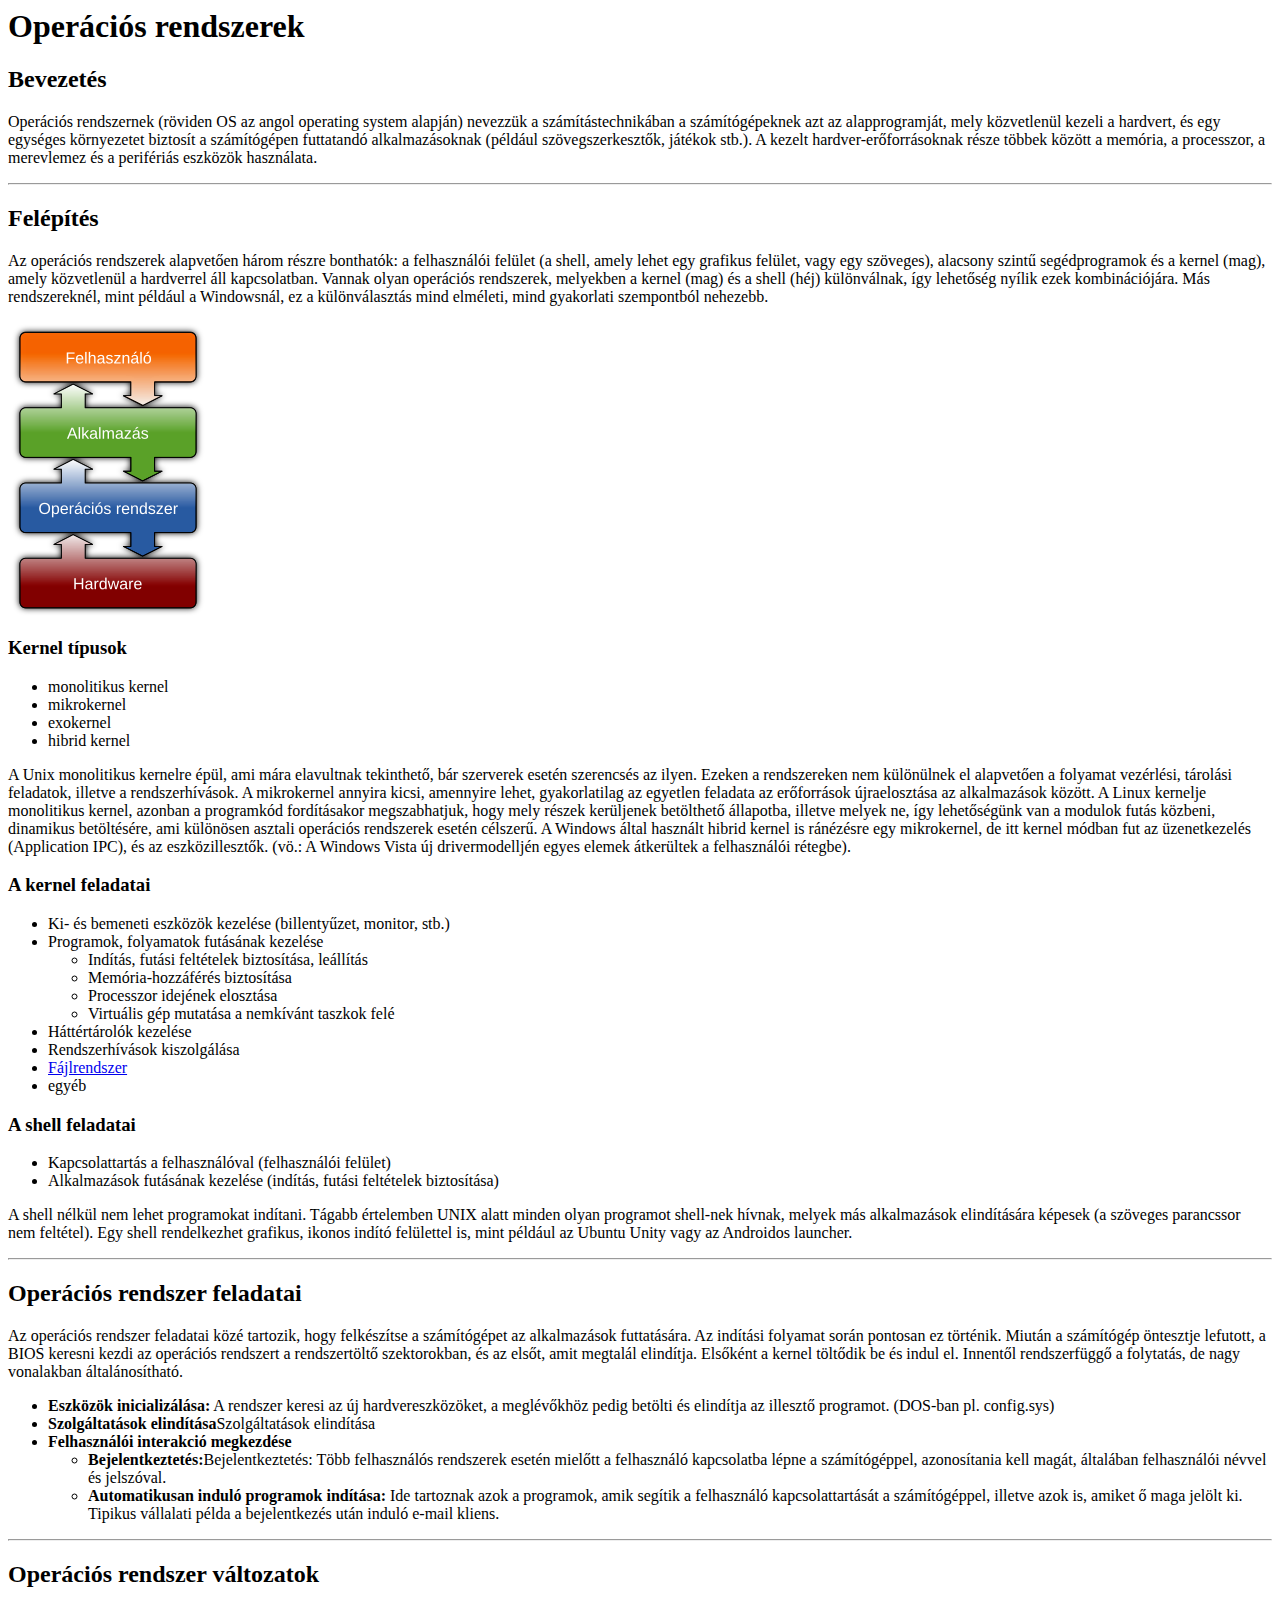
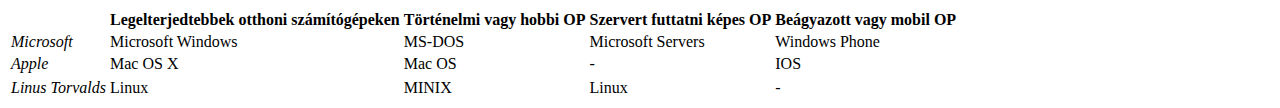
<file: index.html>
<!DOCTYPE>

<html>
    <head>
        <title>Operációs rendszerek</title>
        <link rel="icon" href="win7.png" type="image/x-icon">
    </head>

    <body>
        <h1>Operációs rendszerek</h1>

        <h2>Bevezetés</h2>
        <p>
            Operációs rendszernek (röviden OS az angol operating system alapján) nevezzük a számítástechnikában a számítógépeknek azt az alapprogramját, 
            mely közvetlenül kezeli a hardvert, és egy egységes környezetet biztosít a számítógépen futtatandó alkalmazásoknak (például szövegszerkesztők, játékok stb.).
            A kezelt hardver-erőforrásoknak része többek között a memória, a processzor, a merevlemez és a perifériás eszközök használata.
        </p>

        <hr>
        <h2>Felépítés</h2>
        <p>Az operációs rendszerek alapvetően három részre bonthatók: a felhasználói felület (a shell, amely lehet egy grafikus felület, vagy egy szöveges), alacsony szintű segédprogramok és a kernel (mag), amely közvetlenül a hardverrel áll kapcsolatban. Vannak olyan operációs rendszerek, melyekben a kernel (mag) és a shell (héj) különválnak, így lehetőség nyílik ezek kombinációjára. Más rendszereknél, mint például a Windowsnál, ez a különválasztás mind elméleti, mind gyakorlati szempontból nehezebb.</p>

        <img src="Operating_system_placement-hu.png">

            <h3>Kernel típusok</h3>
            <ul>
                <li>monolitikus kernel</li>
                <li>mikrokernel</li>
                <li>exokernel</li>
                <li>hibrid kernel</li>
            </ul>
            <p>A Unix monolitikus kernelre épül, ami mára elavultnak tekinthető, bár szerverek esetén szerencsés az ilyen. Ezeken a rendszereken nem különülnek el alapvetően a folyamat vezérlési, tárolási feladatok, illetve a rendszerhívások. A mikrokernel annyira kicsi, amennyire lehet, gyakorlatilag az egyetlen feladata az erőforrások újraelosztása az alkalmazások között. A Linux kernelje monolitikus kernel, azonban a programkód fordításakor megszabhatjuk, hogy mely részek kerüljenek betölthető állapotba, illetve melyek ne, így lehetőségünk van a modulok futás közbeni, dinamikus betöltésére, ami különösen asztali operációs rendszerek esetén célszerű. A Windows által használt hibrid kernel is ránézésre egy mikrokernel, de itt kernel módban fut az üzenetkezelés (Application IPC), és az eszközillesztők. (vö.: A Windows Vista új drivermodelljén egyes elemek átkerültek a felhasználói rétegbe).</p>

            <h3>A kernel feladatai</h3>
            <ul>
                <li>Ki- és bemeneti eszközök kezelése (billentyűzet, monitor, stb.)</li>
                <li>Programok, folyamatok futásának kezelése</li>
                    <ul>
                        <li>Indítás, futási feltételek biztosítása, leállítás</li>
                        <li>Memória-hozzáférés biztosítása</li>
                        <li>Processzor idejének elosztása</li>
                        <li>Virtuális gép mutatása a nemkívánt taszkok felé</li>
                    </ul>
                <li>Háttértárolók kezelése</li>
                <li>Rendszerhívások kiszolgálása</li>
                <li><a href="https://hu.wikipedia.org/wiki/F%C3%A1jlrendszer">Fájlrendszer</a></li>
                <li>egyéb</li>
            </ul>

            <h3>A shell feladatai</h3>
            <ul>
                <li>Kapcsolattartás a felhasználóval (felhasználói felület)</li>
                <li>Alkalmazások futásának kezelése (indítás, futási feltételek biztosítása)</li>
            </ul>
            <p>A shell nélkül nem lehet programokat indítani. Tágabb értelemben UNIX alatt minden olyan programot shell-nek hívnak, melyek más alkalmazások elindítására képesek (a szöveges parancssor nem feltétel). Egy shell rendelkezhet grafikus, ikonos indító felülettel is, mint például az Ubuntu Unity vagy az Androidos launcher.</p>
        
        <hr>      
        <h2>Operációs rendszer feladatai</h2>
        <p>Az operációs rendszer feladatai közé tartozik, hogy felkészítse a számítógépet az alkalmazások futtatására. Az indítási folyamat során pontosan ez történik. Miután a számítógép öntesztje lefutott, a BIOS keresni kezdi az operációs rendszert a rendszertöltő szektorokban, és az elsőt, amit megtalál elindítja. Elsőként a kernel töltődik be és indul el. Innentől rendszerfüggő a folytatás, de nagy vonalakban általánosítható.</p>
        <ul>
            <li><b>Eszközök inicializálása:</b> A rendszer keresi az új hardvereszközöket, a meglévőkhöz pedig betölti és elindítja az illesztő programot. (DOS-ban pl. config.sys)</li>
            <li><b>Szolgáltatások elindítása</b>Szolgáltatások elindítása</li>
            <li><b>Felhasználói interakció megkezdése</b></li>
                <ul>
                        <li><b>Bejelentkeztetés:</b>Bejelentkeztetés: Több felhasználós rendszerek esetén mielőtt a felhasználó kapcsolatba lépne a számítógéppel, azonosítania kell magát, általában felhasználói névvel és jelszóval.</li>
                        <li><b>Automatikusan induló programok indítása:</b> Ide tartoznak azok a programok, amik segítik a felhasználó kapcsolattartását a számítógéppel, illetve azok is, amiket ő maga jelölt ki. Tipikus vállalati példa a bejelentkezés után induló e-mail kliens.
                        </li>
                </ul>
        </ul>

        <hr>
        <h2>Operációs rendszer változatok</h2>
        <table>
            <tr>
                <th></th>
                <th>Legelterjedtebbek otthoni számítógépeken</th>
                <th>Történelmi vagy hobbi OP</th>
                <th>Szervert futtatni képes OP</th>
                <th>Beágyazott vagy mobil OP</th>
            </tr>
            <tr>
                <td><i>Microsoft</i></td>
                <td>Microsoft Windows</td>
                <td>MS-DOS</td>
                <td>Microsoft Servers</td>
                <td>Windows Phone</td>
            </tr>
            <tr>
                <td><i>Apple</i></td>
                <td>Mac OS X</td>
                <td>Mac OS</td>
                <td>-</td>
                <td>IOS</td>
            </tr>
            <tr></tr>
                <td><i>Linus Torvalds</i></td>
                <td>Linux</td>
                <td>MINIX</td>
                <td>Linux</td>
                <td>-</td>
            </tr>
        </table>
    </body>
</html>
</file>
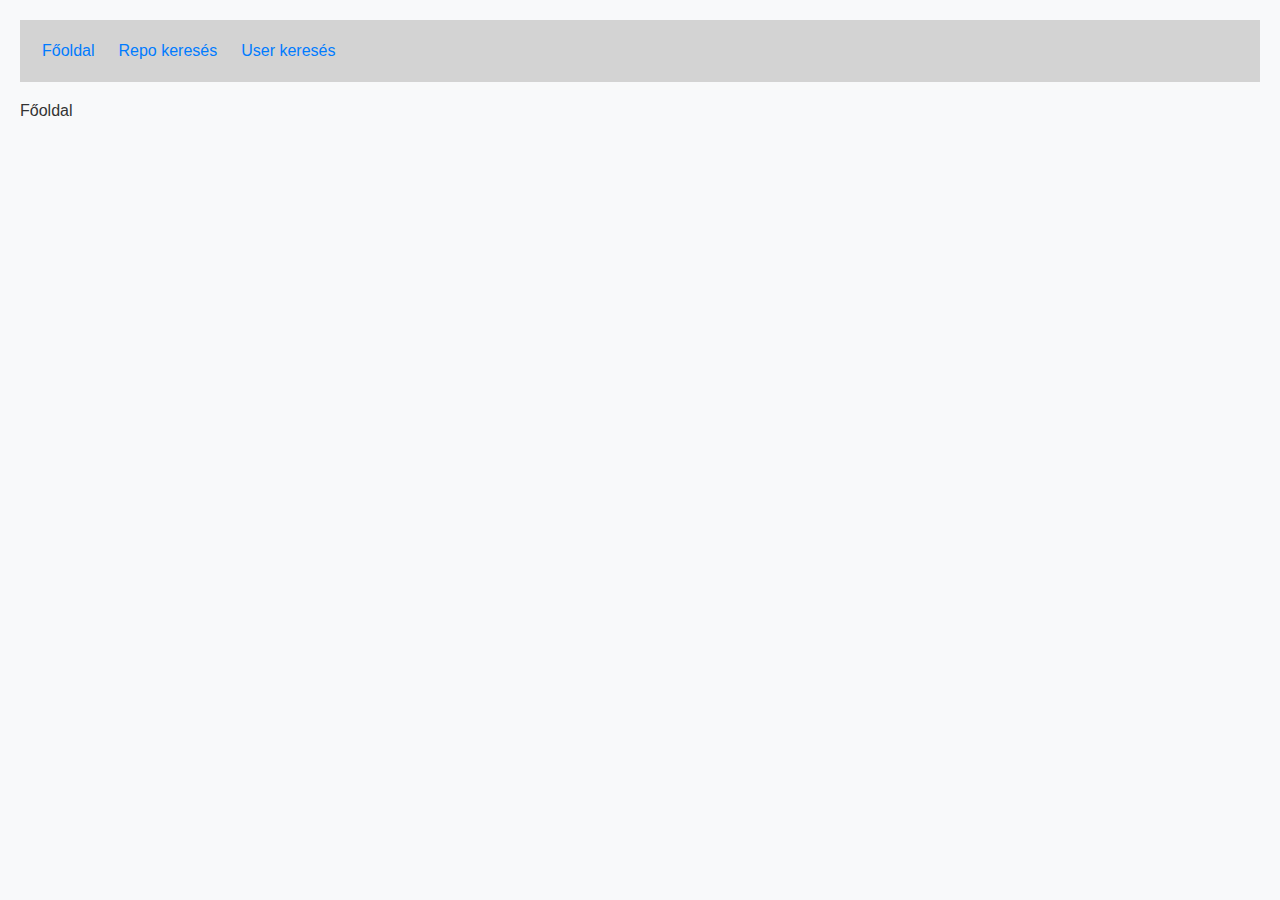
<file: 6/index.html>
<!DOCTYPE html>
<html lang="en">
<head>
    <meta charset="UTF-8">
    <meta name="viewport" content="width=device-width, initial-scale=1.0">
    <title>Document</title>
    <link rel="stylesheet" href="style.css">
</head>
<body>
    <p>Főoldal</p>
    <script src="app.js"></script>
</body>
</html>
</file>
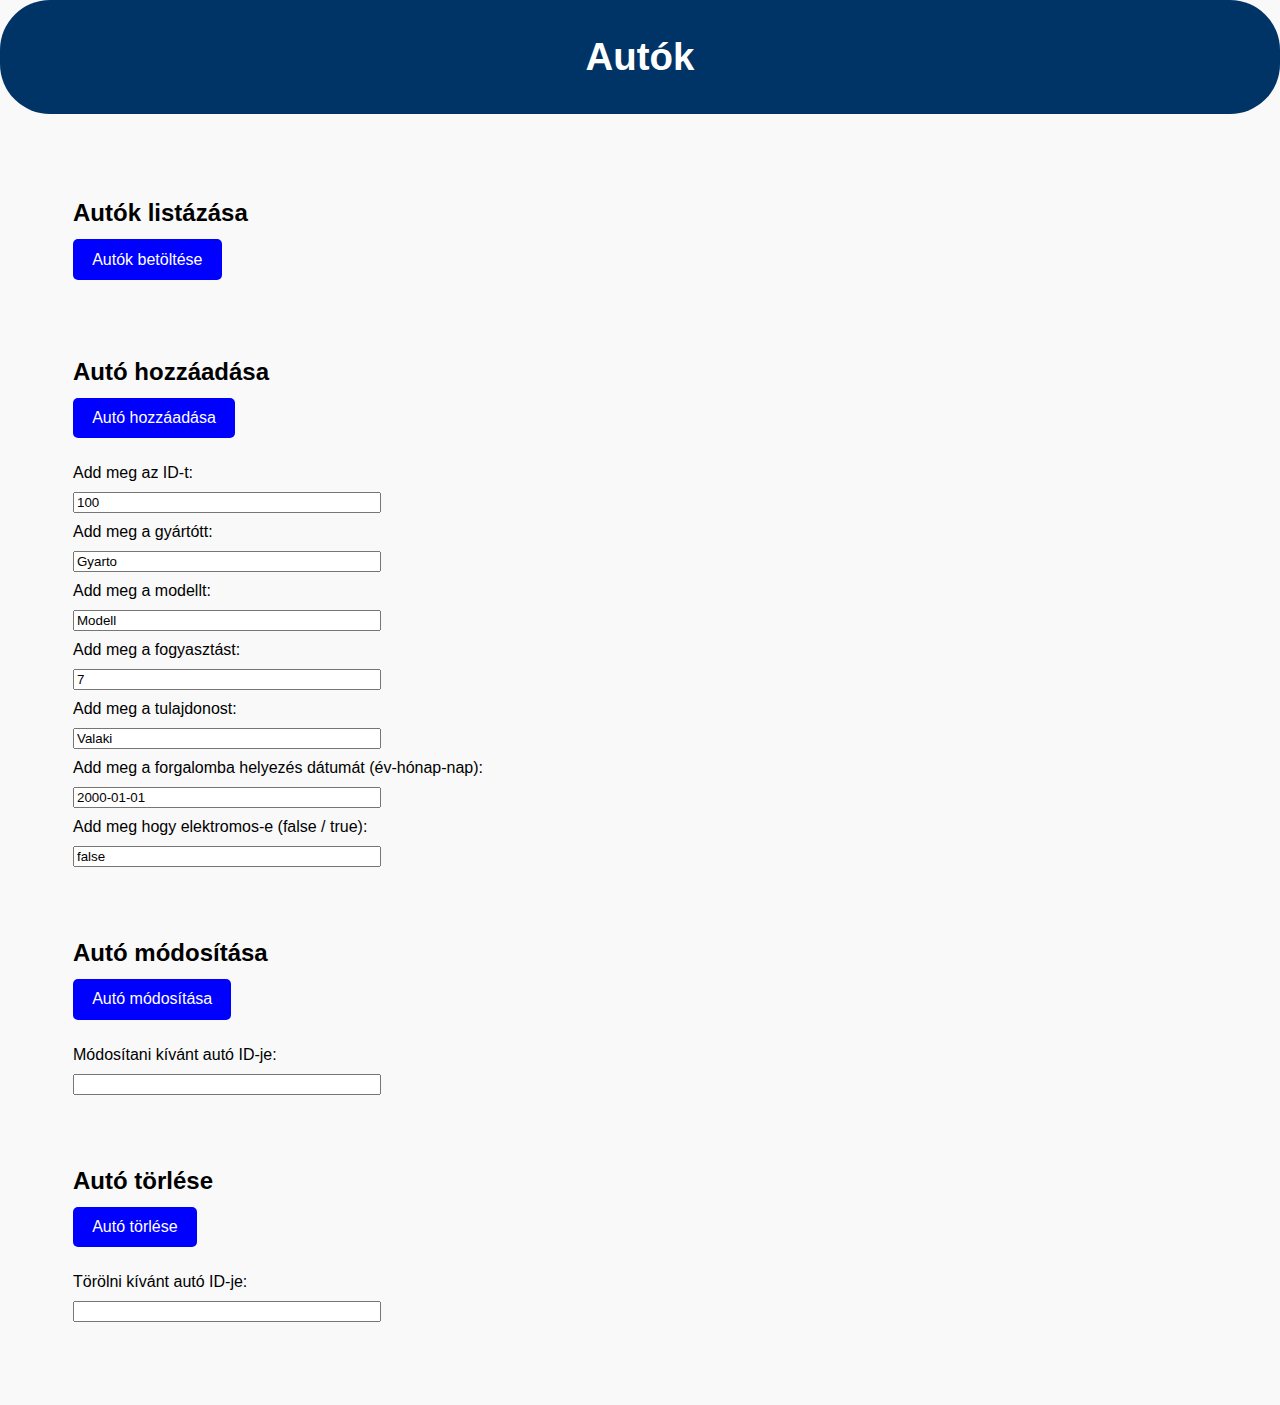
<file: Beadandó/index.html>
<!DOCTYPE html>
<html lang="hu">

    <head>

        <meta charset="UTF-8">
        <meta name="viewport" content="width=device-width, initial-scale=1.0">
        <meta name="author" content="Takács Bálint Zétény">
        <link rel="stylesheet" href="style.css">
        <title>Autók</title>

    </head>

    <body>

        <header>
            <h1>Autók</h1>
        </header>

        <main>

            <!-- Listázás -->
            <div class="elemek">
                <h2>Autók listázása</h2>
                <button id="btnListazas" class="gomb">Autók betöltése</button>
                <div id="car-list"></div>
                <div id="car-details" class="hidden"></div>
            </div>

            <!-- Hozzáadás -->
            <div class="elemek">
                <h2>Autó hozzáadása</h2>
                <button id="btnHozzaadas" class="gomb">Autó hozzáadása</button>

                <label>Add meg az ID-t: </label>
                <input type="text" id="hozzáadásID" value="100">
                <label>Add meg a gyártótt: </label>
                <input type="text" id="hozzáadásBrand" value="Gyarto">
                <label>Add meg a modellt: </label>
                <input type="text" id="hozzáadásModel" value="Modell">
                <label>Add meg a fogyasztást: </label>
                <input type="text" id="hozzáadásFuelUse" value="7">
                <label>Add meg a tulajdonost: </label>
                <input type="text" id="hozzáadásOwner" value="Valaki">
                <label>Add meg a forgalomba helyezés dátumát (év-hónap-nap): </label>
                <input type="text" id="hozzáadásYear" value="2000-01-01">
                <label>Add meg hogy elektromos-e (false / true): </label>
                <input type="text" id="hozzáadásElectric" value="false">
            </div>

            <!-- Módosítás -->
            <div class="elemek">
                <h2>Autó módosítása</h2>
                <button id="btnModosítas" class="gomb">Autó módosítása</button>
                <label>Módosítani kívánt autó ID-je: </label>
                <input type="text" id="modositandoID">

                <label></label>
            </div>

            <!-- Törlés -->
            <div class="elemek"> 
                <h2>Autó törlése</h2>
                <button id="btnTorles" class="gomb">Autó törlése</button>
                <label>Törölni kívánt autó ID-je: </label>
                <input type="text" id="torlendoID">
            </div>

        </main>

        <script src="script.js"></script>

    </body>

</html>
</file>
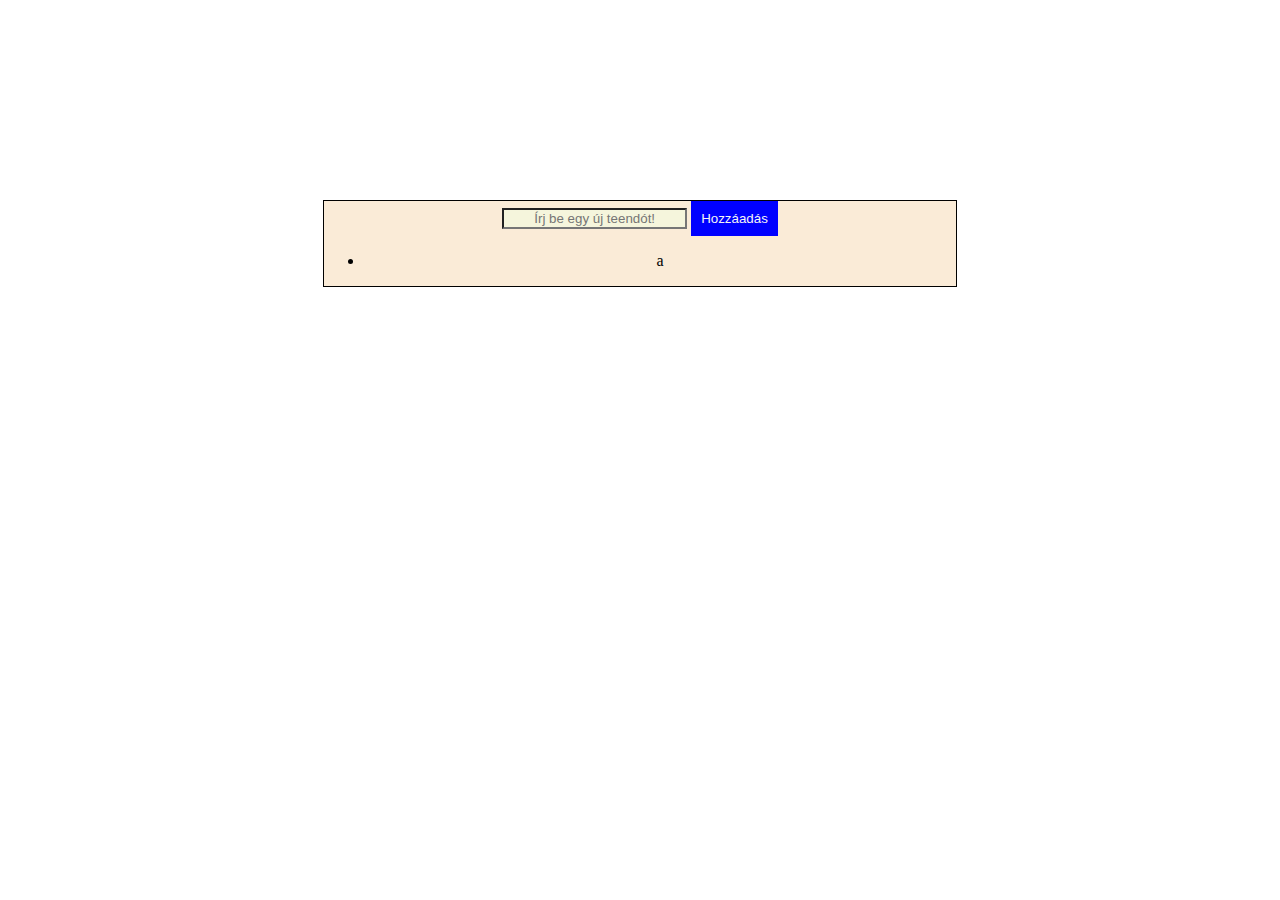
<file: 5/feladat/index.html>
<!DOCTYPE html>
<html lang="en">
<head>
    <meta charset="UTF-8">
    <meta name="viewport" content="width=device-width, initial-scale=1.0">
    <title>Document</title>
    <link rel="stylesheet" href="style.css">
</head>
<body>
    <div id="divv"><input type="text" id="teendo" placeholder="Írj be egy új teendót!">
        <button id="gomb">Hozzáadás</button>
    
        <ul id="lista"> <li>a</li> </ul></div>
    
    <script src="data.js"></script>
</body>
</html>
</file>
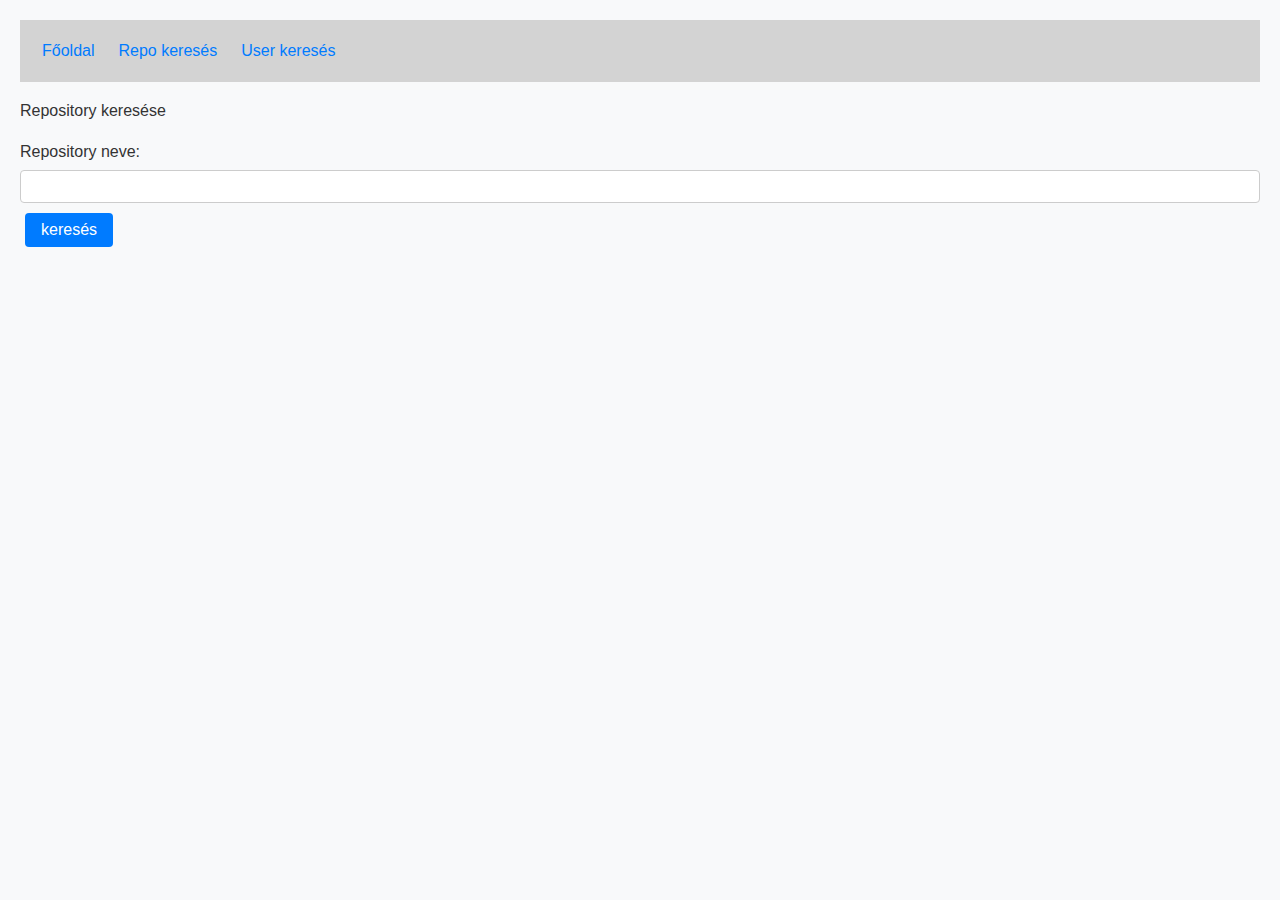
<file: 6/repo-search.html>
<!DOCTYPE html>
<html lang="en">
<head>
    <meta charset="UTF-8">
    <meta name="viewport" content="width=device-width, initial-scale=1.0">
    <title>Document</title>
    <link rel="stylesheet" href="style.css">
</head>
<body>
    <p>Repository keresése</p>

    <label for="repo-name">Repository neve:</label>
    <input type="text" id="repo-name">
    <button id="repo-btn" class="btn btn-primary">keresés</button>

    <div id="result"></div>

    <script src="app.js"></script>





    <script>
        function loadRepositiries(searchText)
        {
            fetch('https://api.github.com/search/repositories?q=' + encodeURIComponent(searchText), {
                headers: {
                    'Authorization': 'Bearer ' + GitHubToken
                }
            })
            .then(res => res.json())
            .then(result => {
                //console.log(result); //description, full-name, topics
                const resultDiv = document.querySelector('#result')
                resultDiv.innerHTML = ' ';

                for (const repo of result.items)
                    {
                        const repoHtml = `
                        <div class="card">
                            <a href="repo.html?name=${repo.full_name}"><h4>${repo.full_name}</h4></a>
                            <p>${repo.description}</p>
                            <p><strong>Topics: ${repo.topics.join(', ')}</strong></p>
                        </div>
                        `;

                        resultDiv.innerHTML += repoHtml;
                    }
            })
        }


        const searchBtn = document.querySelector('#repo-btn');
        searchBtn.addEventListener('click', () => {  //eseménykezelés
            const searchText = document.querySelector('#repo-name').value;
            loadRepositiries(searchText);
        })
    </script>



</body>
</html>
</file>
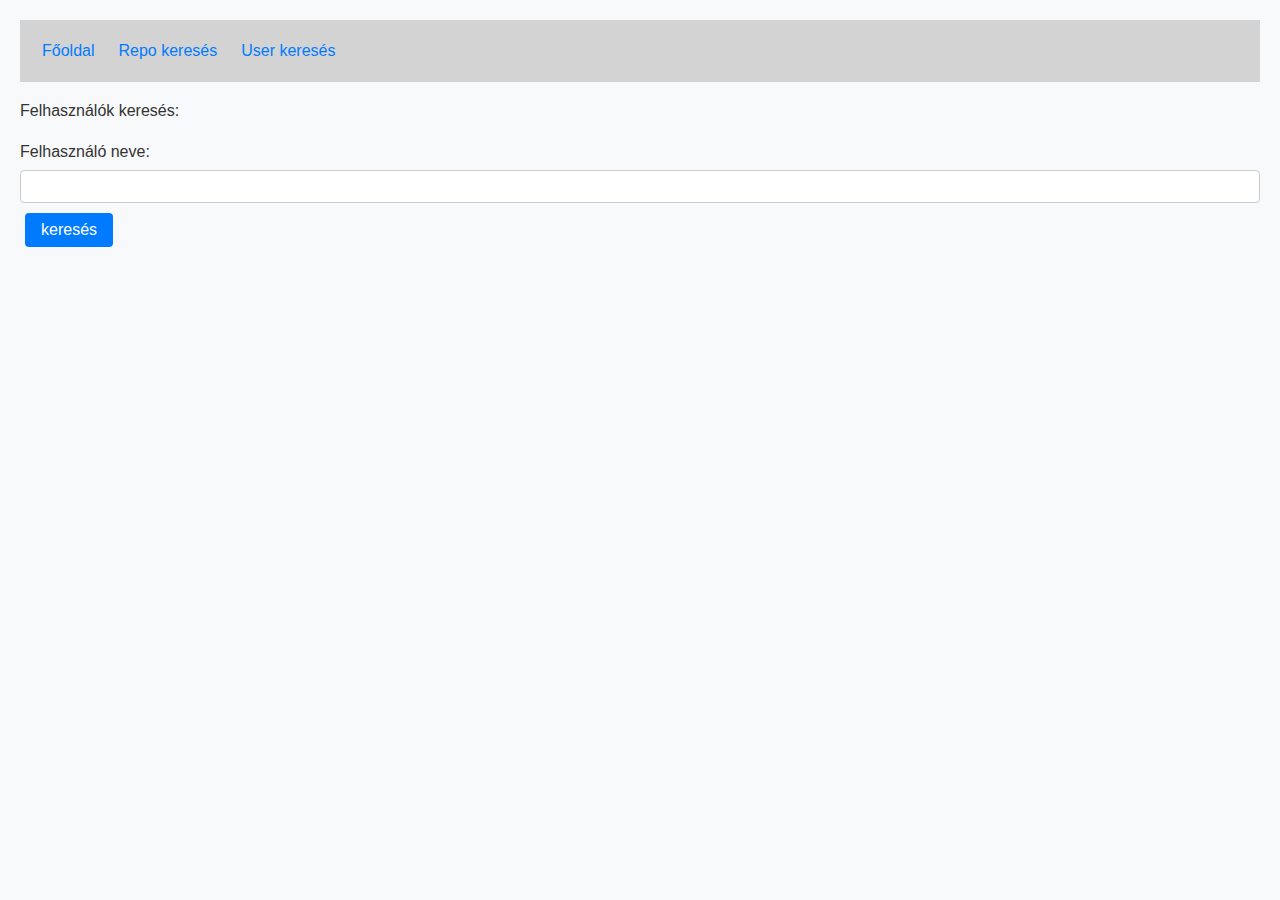
<file: 6/user-search.html>
<!DOCTYPE html>
<html lang="en">
<head>
    <meta charset="UTF-8">
    <meta name="viewport" content="width=device-width, initial-scale=1.0">
    <title>Document</title>
    <link rel="stylesheet" href="style.css">
</head>
<body>
    <p>Felhasználók keresés:</p>

    <label for="user-name">Felhasználó neve:</label>
    <input type="text" id="user-name">
    <button id="user-btn" class="btn btn-primary">keresés</button>

    <div id="result"></div>

    <script src="app.js"></script>

    <script>
        function loadUsers(searchText)
        {
            fetch('https://api.github.com/search/users?q=' + encodeURIComponent(searchText), {
                headers: {
                    'Authorization': 'Bearer ' + GitHubToken
                }
            })
            .then(res => res.json())
            .then(result => {
                //console.log(result); //description, full-name, topics
                const resultDiv = document.querySelector('#result')
                resultDiv.innerHTML = ' ';

                for (const user of result.items)
                    {
                        const user = `
                        <div class="card">
                            <a href="user.html?name=${user.full_name}"><h4>${user.full_name}</h4></a>
                            <p>${user.description}</p>
                            <p><strong>Topics: ${user.topics.join(', ')}</strong></p>
                        </div>
                        `;

                        resultDiv.innerHTML += userHtml;
                    }
            })
        }


        const searchBtn = document.querySelector('#user-btn');
        searchBtn.addEventListener('click', () => {  //eseménykezelés
            const searchText = document.querySelector('#user-name').value;
            loadUsers(searchText);
        })
    </script>
</body>
</html>
</file>
<file: 6/style.css>
/* === General Styles === */
* {
    box-sizing: border-box;
    font-family: Arial, sans-serif;
}

/* === Typography === */
body {
    font-size: 16px;
    line-height: 1.6;
    color: #333;
    background-color: #f8f9fa;
    margin: 20px;
}

h1,
h2,
h3,
h4,
h5,
h6 {
    margin-bottom: 0.5em;
}

p {
    margin-bottom: 1em;
}

a {
    color: #007bff;
    text-decoration: none;
}

a:hover {
    text-decoration: underline;
}

/* === Navigation === */
.navbar {
    background-color: lightgrey;
    padding: 10px;
    display: flex;
    justify-content: flex-start;
    align-items: center;
}

.navbar a {
    padding: 8px 12px;
}

.navbar a:hover {
    background-color: rgba(255, 255, 255, 0.2);
    border-radius: 4px;
}

/* === Buttons === */
.btn {
    display: inline-block;
    padding: 8px 16px;
    margin: 5px;
    font-size: 16px;
    text-align: center;
    border: none;
    cursor: pointer;
    border-radius: 4px;
}

.btn-primary {
    background-color: #007bff;
    color: white;
}

.btn-secondary {
    background-color: #6c757d;
    color: white;
}

.btn-danger {
    background-color: #dc3545;
    color: white;
}

.btn:hover {
    opacity: 0.8;
}

/* === Forms === */
input,
textarea,
select {
    width: 100%;
    padding: 8px;
    margin: 5px 0;
    border: 1px solid #ccc;
    border-radius: 4px;
}

input:focus,
textarea:focus,
select:focus {
    border-color: #007bff;
    outline: none;
}

/* === Grid System === */
.container {
    width: 90%;
    max-width: 1200px;
    margin: 0 auto;
}

.row {
    display: flex;
    flex-wrap: wrap;
    margin: -10px;
}

.col {
    flex: 1;
    padding: 10px;
}

.col-2 {
    flex: 2;
}

.col-3 {
    flex: 3;
}

.col-4 {
    flex: 4;
}

/* === Card === */
.card {
    background: white;
    padding: 15px;
    border-radius: 5px;
    box-shadow: 0 2px 4px rgba(0, 0, 0, 0.1);
    margin-bottom: 15px;
}

/* === Footer === */
.footer {
    background: #333;
    color: white;
    text-align: center;
    padding: 10px;
    margin-top: 20px;
}
</file>
<file: Beadandó/style.css>
body {
    margin: 0;
    padding: 0;
    background-color: #f9f9f9;
    font-family: Arial, Helvetica, sans-serif;
}

header {
    background-color: #003366;
    color: white;
    padding: 1em;
    text-align: center;
    border-radius: 50px;
}

main {
    padding: 3em;
}

#car-list {
    display: flex;
    flex-wrap: wrap;
    gap: 2em;
}

.car-card {
    border: 2px solid lightgrey;
    border-radius: 5px;
    background-color: white;
    padding: 1em;
    width: 200px;
    cursor: pointer;
    box-shadow: 2px 2px 10px;
}

.car-card:hover {
    box-shadow: 1px 1px 5px;
    background-color: whitesmoke;
}

#car-details {
    margin-top: 2em;
    padding: 1em;
    background-color: white;
    border: 2px solid lightgray;
    border-radius: 5px;
    box-shadow: 2px 2px 5px;
}

.hidden {
    display: none;
}

.gomb {
    background-color: blue;
    color: white;
    padding: 0.7em 1.2em;
    border: none;
    border-radius: 5px;
    font-size: 1em;
    cursor: pointer;
    margin-bottom: 1em;
}

#btn:hover {
    background-color: lightblue;
}

#btn:active {
    padding: 0.5em 1.0em;
    font-size: 0.9em;
    margin-left: 0.9em;
    margin-top: 0.2em;
}


h1, h2, p {
    margin: 0.5em 0;
}

h1 {
    font-size: 3vw;
}

.car-card h2 {
    font-size: 1.2em;
    color: #003366;
}

#car-details h2 {
    color: #cc0000;
}

section#car-list {
    justify-content: flex-start;
}

.elemek {
    padding: 25px;
}

input, label {
    display: block;
    margin: 10px 0;
}

input {
    width: 300px;
}
</file>
<file: 5/feladat/style.css>
li::selection {
    text-decoration: line-through
}

#teendo {
    text-align: center;
    background-color: beige;
}

#divv {
    text-align: center;
    align-items: center;
    border: 1px solid black;
    width: 50%;
    margin: 0 auto;
    margin-top: 200px;
    background-color: antiquewhite;

}

#gomb {
    padding: 10px;
    border: 0;
    background-color: blue;
    color: whitesmoke;
    text-align: center;
}

#gomb:hover
{
    background-color: aqua;
    color: black;
}

#gomb:active
{
    width: 80px;
    height: 30px;
    text-align: center;
}
</file>
